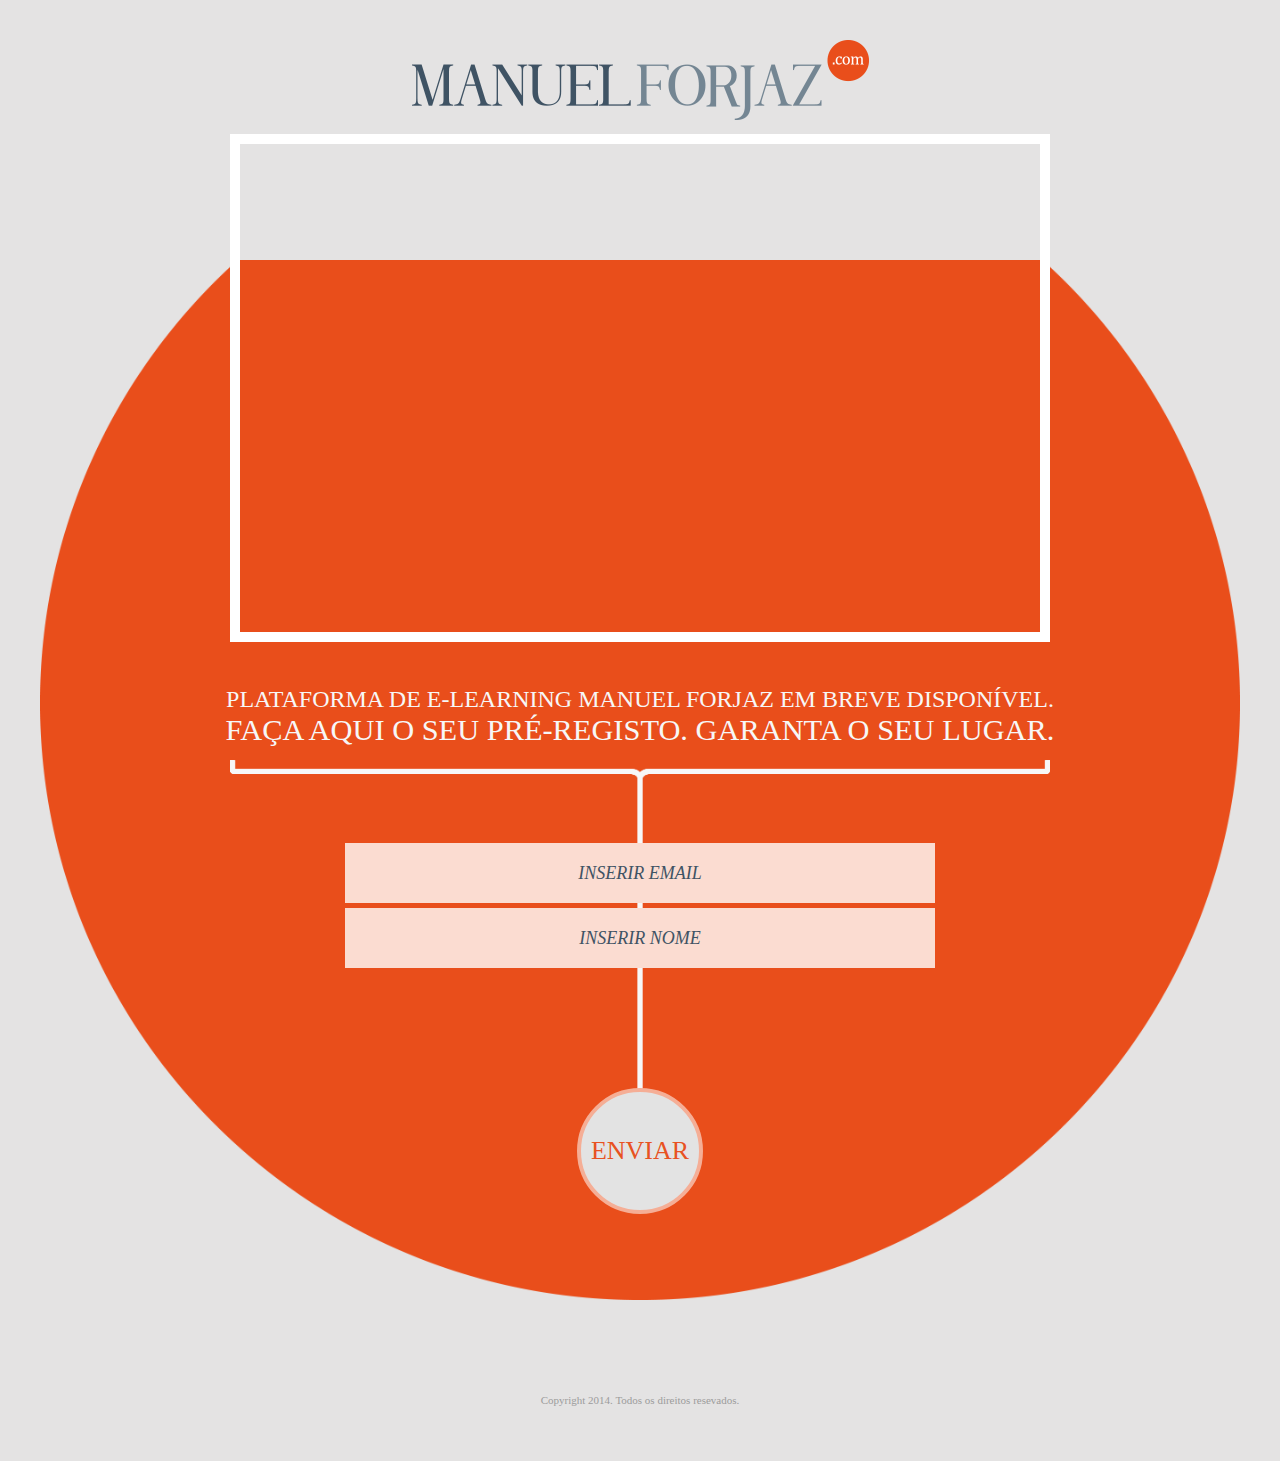
<file: index.html>
<!DOCTYPE html>
<html>
<head>
	<link rel="stylesheet" type="text/css" href="stylesheet.css">
	<title>Plataforma de e-learning Manuel Forjaz</title>
	<script src="javascripts/Placeholders.min.js"></script>
</head>
<body>
	<div class="content">
		<img src="images/title.png">
		<div class="video">
			<iframe width="800" height="488" src="//www.youtube.com/embed/JbtXNMGRyF4" frameborder="0" allowfullscreen></iframe>
		</div>
		<h2>Plataforma de e-learning Manuel Forjaz em breve dispon&iacute;vel.</h2>
		<p>Fa&ccedil;a aqui o seu pr&eacute;-registo. Garanta o seu lugar.</p>
    <form action="http://getsimpleform.com/messages?form_api_token=50675bfbb2d2038aec99be70781de3f4" method="post">
      <input type='hidden' name='redirect_to' value='http://manuelforjaz.com/thank-you.html#roll' />
			<input type="email" name="email" placeholder="Inserir Email">
			<input type="text" name="name" placeholder="Inserir Nome">
			<button>Enviar</button>
		</form>
	</div>
	<div class="footer">Copyright 2014. Todos os direitos resevados.</div>
</body>
</html>
</file>
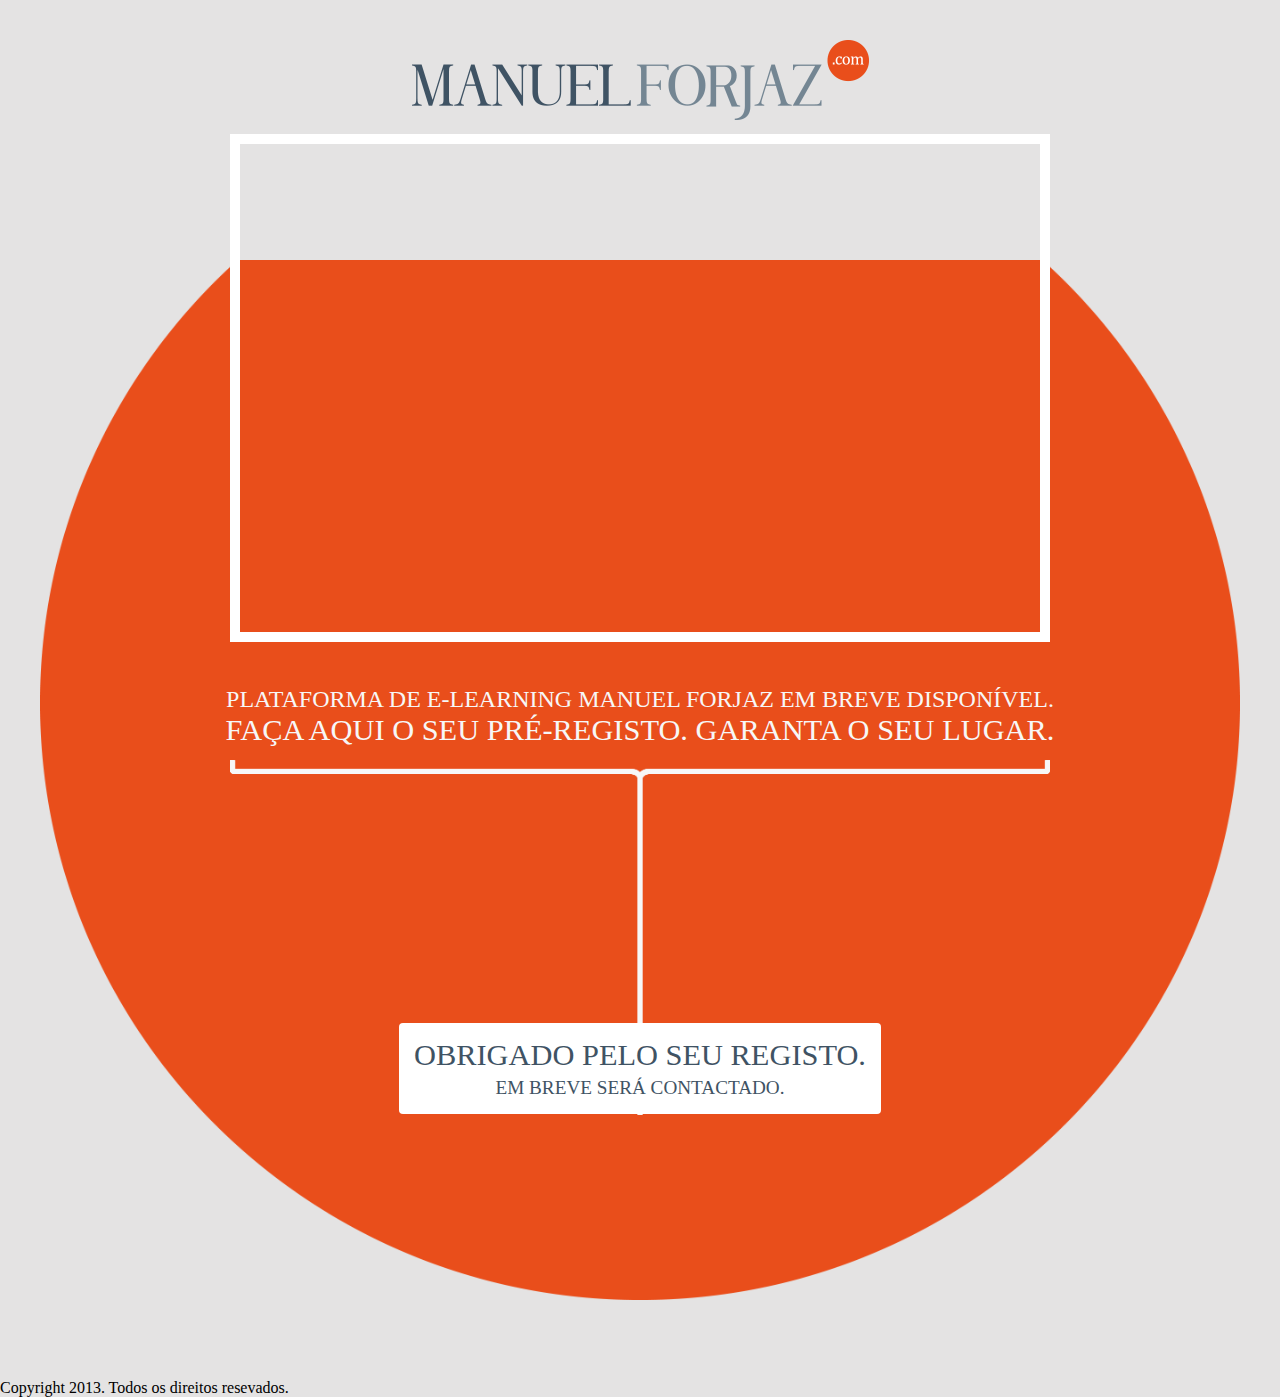
<file: thank-you.html>
﻿<!DOCTYPE html>
<html>
<head>
  <link rel="stylesheet" type="text/css" href="stylesheet.css">
  <title>Plataforma de e-learning Manuel Forjaz</title>
  <script src="javascripts/Placeholders.min.js"></script>
</head>
<body>
  <div class="content">
    <img src="images/title.png">
    <div class="video">
      <iframe width="800" height="488" src="//www.youtube.com/embed/JbtXNMGRyF4" frameborder="0" allowfullscreen></iframe>
    </div>
    <h2>Plataforma de e-learning Manuel Forjaz em breve dispon&iacute;vel.</h2>
    <p>Fa&ccedil;a aqui o seu pr&eacute;-registo. Garanta o seu lugar.</p>

    <div id="roll" class="success">
      <p>Obrigado pelo seu registo.</p>
      <span>Em breve será contactado.</span>
    </div>
  </div>
  <footer>Copyright 2013. Todos os direitos resevados.</footer>
</body>
</html>
</file>
<file: stylesheet.css>
* {
	margin: 0;
	padding: 0;
}

body {
	position: relative;
	background-color: #e4e3e3;
}

.content {
	font-family: Cambria, Georgia, serif;
	text-transform: uppercase;
	margin: 40px auto 0;
	position: relative;
	width: 1200px;
	overflow: hidden;
	text-align: center;
	background: url(images/bg-IE.png) center 220px no-repeat;
	background: url(images/bg-line.png) center 720px no-repeat, url(images/bg.png) center 220px no-repeat;
	background-size: 820px, 1200px;
}

.content h2, .content p, .content span {
	color: #f7f7f7;
}

.content h2 {
	font-weight: lighter;
}

.content p {
	font-size: 1.9em;
}

.content span {
	display: inline-block;
	font-size: 1.2em;
}

.video {
	margin: 10px auto 40px;
}

iframe {
	border: 10px solid #fff;
}

form {
	margin-top: 95px;
}

input, button {
	margin: 0 auto;
	display: block;
}

input {
	color: #3f5364;
	font-family: Cambria, Georgia, serif;
	text-transform: uppercase;
  font-size: 18px;
  font-style: italic;
	background-color: #fbdcd1;
	width: 590px;
	height: 60px;
	line-height: 1.2em;
	border: none;
	margin-bottom: 5px;
  text-align: center;
}

input:focus {
	border-color: rgba(245, 175, 152, 1);
	box-shadow: 0 1px 1px rgba(245, 175, 152, 1) inset, 0 0 8px rgba(245, 175, 152, 1);
	outline: 0 none;
}

::-webkit-input-placeholder {
	color: #3f5364;
	font-family: Cambria, Georgia, serif;
	text-transform: uppercase;
  font-size: 18px;
  font-style: italic;
}

:-moz-placeholder { /* Firefox 18- */
	color: #3f5364;
	font-family: Cambria, Georgia, serif;
	text-transform: uppercase;
  font-size: 18px;
  font-style: italic;
}

::-moz-placeholder {  /* Firefox 19+ */
	color: #3f5364;
	font-family: Cambria, Georgia, serif;
	text-transform: uppercase;
  font-size: 18px;
  font-style: italic;
}

:-ms-input-placeholder {
	color: #3f5364;
	font-family: Cambria, Georgia, serif;
	text-transform: uppercase;
  font-size: 18px;
  font-style: italic;
}

button {
	background-color: #e3e3e3;
	cursor: pointer;
	font-family: Cambria, Georgia, serif;
	text-transform: uppercase;
	font-size: 26px;
	color: #e85221;
	margin-top: 120px;
	margin-bottom: 180px;
	width: 126px;
	height: 126px;
	border: 4px solid #f5ae96;
	border-radius: 50%;
}

button:hover {
	background-color: #3f5364;
	color: #fff;
}

button:active {
	border: none;
	outline:none;
}

.success {
	background-color: #fff;
	border-radius: 4px;
	display: inline-block;
	margin: 275px 0 265px;
	padding: 15px;
}

.success p, .success span {
	color: #3f5364;
}

.success span {
	margin-top: 4px;
}

.footer {
	font-family: Cambria, Georgia, serif;
	text-align: center;
	font-size: 11px;
	margin-bottom: 55px;
	color: #9c9c9c;
}
</file>
